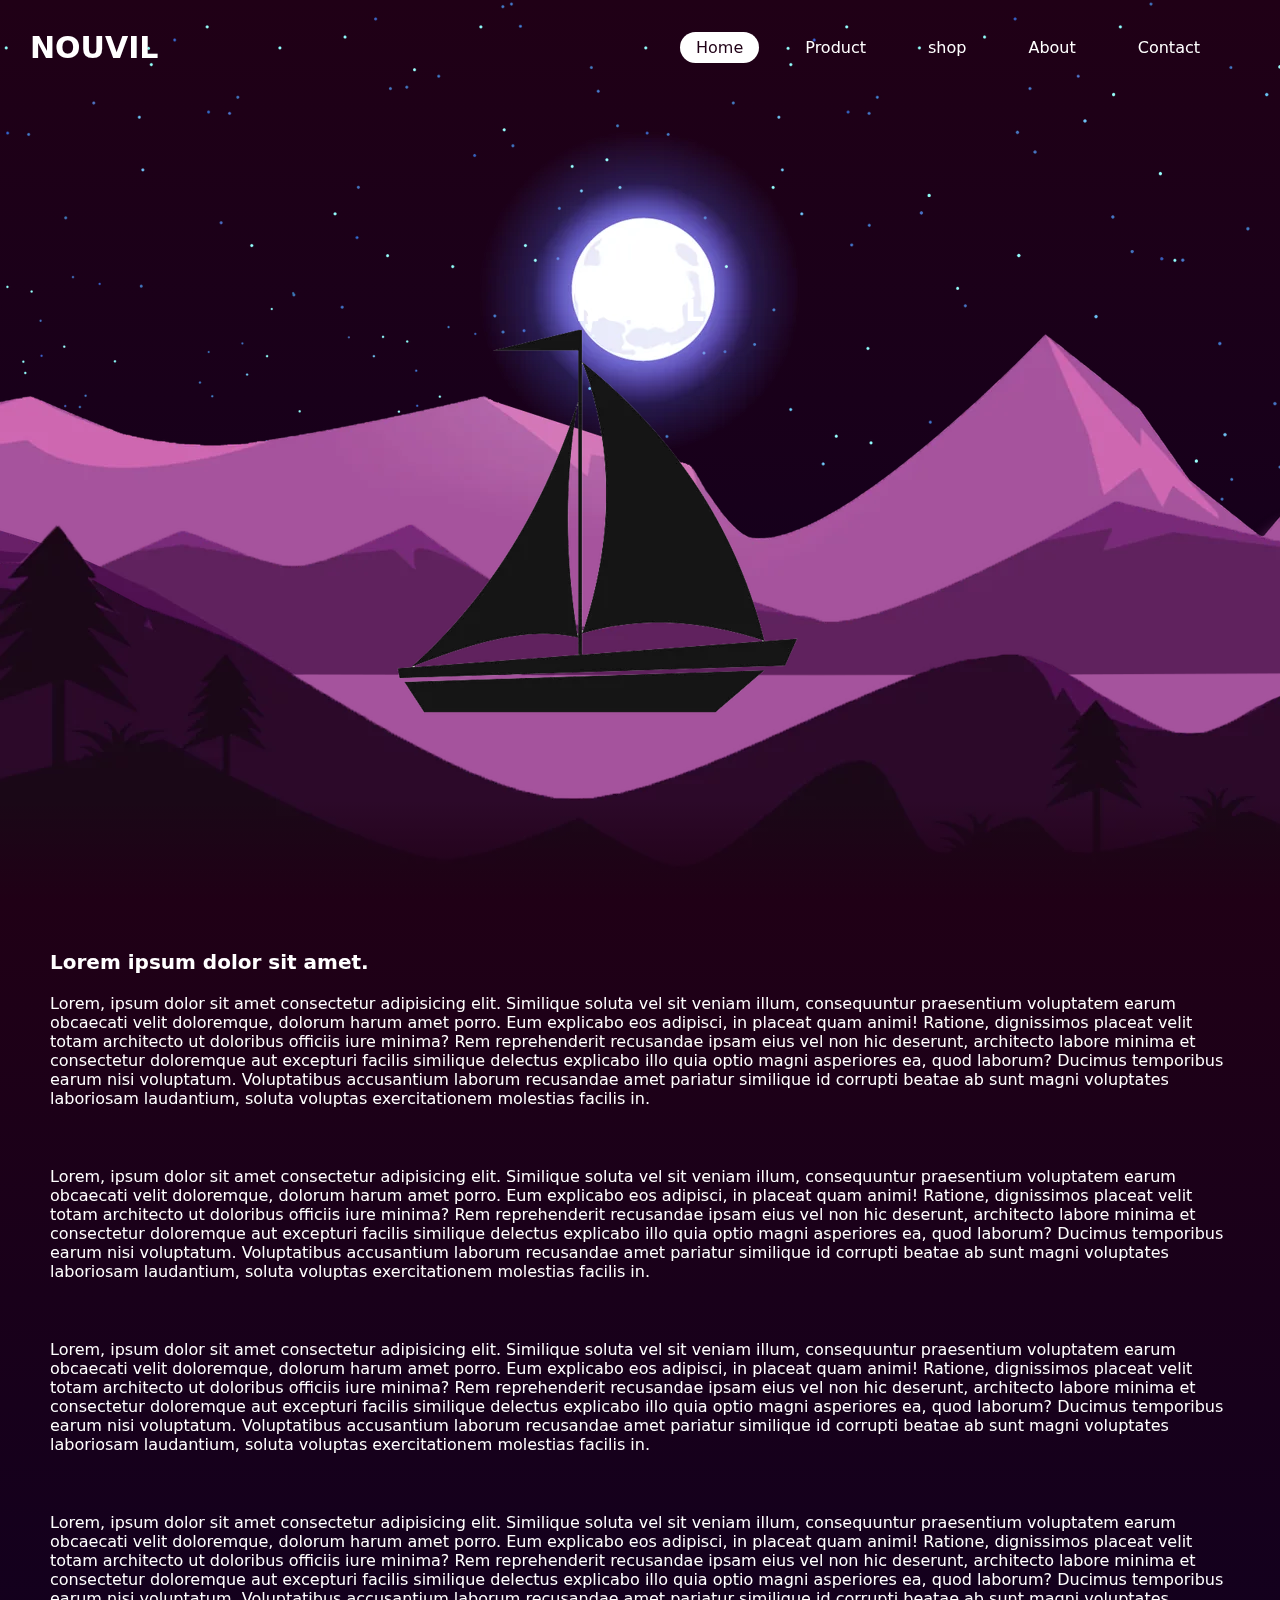
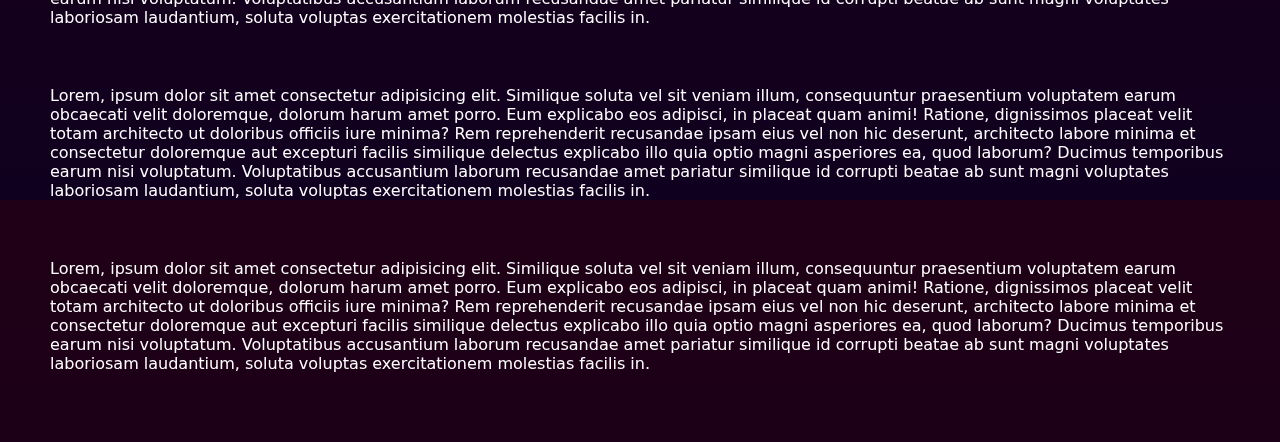
<file: index.html>
<!DOCTYPE html>
<html lang ="en">
    <head>
        <meta charset="UTF-8">
        <link rel="stylesheet" href="style.css">
        <title>Document</title>

    </head>
    <body>
        <!--make the header bar-->
        <header>
            <!-- the logo and the href is the  link of home-->
            <h2><a href="#" class="logo">Nouvil</a></h2> 
            <!--Nav par--> 
            <ul>
                <li><a href="#" class="active">Home</a></li>  <!--give home class active to make the button alway have the style shape-->
                <li><a href="#">Product</a></li>
                <li><a href="#">shop</a></li>
                <li><a href="#">About</a></li>
                <li><a href="#">Contact</a></li>
            </ul>
        </header>
        <!--image or main page section-->
        <section class="main">
            <img src="stars1.webp" id="stars">
            <h2 class="nouvil">nouvil</h2>
            <img src="moon2.webp" id="moon">
            <img src="mountains3.webp" id="mountains3">
            <img src="mountains4.webp" id="mountains4">
            <img src="river5.webp" id="river">
            <img src="boat6.webp" id="boat">
            <img src="mountains7.webp" id="mountains7">
        </section>
        <div class="content">
            <h2>Lorem ipsum dolor sit amet.</h2>
            <p>Lorem, ipsum dolor sit amet consectetur adipisicing elit. Similique soluta vel sit veniam illum, consequuntur praesentium voluptatem earum obcaecati velit doloremque, dolorum harum amet porro. Eum explicabo eos adipisci, in placeat quam animi! Ratione, dignissimos placeat velit totam architecto ut doloribus officiis iure minima? Rem reprehenderit recusandae ipsam eius vel non hic deserunt, architecto labore minima et consectetur doloremque aut excepturi facilis similique delectus explicabo illo quia optio magni asperiores ea, quod laborum? Ducimus temporibus earum nisi voluptatum. Voluptatibus accusantium laborum recusandae amet pariatur similique id corrupti beatae ab sunt magni voluptates laboriosam laudantium, soluta voluptas exercitationem molestias facilis in.</p><br>
            <p>Lorem, ipsum dolor sit amet consectetur adipisicing elit. Similique soluta vel sit veniam illum, consequuntur praesentium voluptatem earum obcaecati velit doloremque, dolorum harum amet porro. Eum explicabo eos adipisci, in placeat quam animi! Ratione, dignissimos placeat velit totam architecto ut doloribus officiis iure minima? Rem reprehenderit recusandae ipsam eius vel non hic deserunt, architecto labore minima et consectetur doloremque aut excepturi facilis similique delectus explicabo illo quia optio magni asperiores ea, quod laborum? Ducimus temporibus earum nisi voluptatum. Voluptatibus accusantium laborum recusandae amet pariatur similique id corrupti beatae ab sunt magni voluptates laboriosam laudantium, soluta voluptas exercitationem molestias facilis in.</p><br>
            <p>Lorem, ipsum dolor sit amet consectetur adipisicing elit. Similique soluta vel sit veniam illum, consequuntur praesentium voluptatem earum obcaecati velit doloremque, dolorum harum amet porro. Eum explicabo eos adipisci, in placeat quam animi! Ratione, dignissimos placeat velit totam architecto ut doloribus officiis iure minima? Rem reprehenderit recusandae ipsam eius vel non hic deserunt, architecto labore minima et consectetur doloremque aut excepturi facilis similique delectus explicabo illo quia optio magni asperiores ea, quod laborum? Ducimus temporibus earum nisi voluptatum. Voluptatibus accusantium laborum recusandae amet pariatur similique id corrupti beatae ab sunt magni voluptates laboriosam laudantium, soluta voluptas exercitationem molestias facilis in.</p><br>
            <p>Lorem, ipsum dolor sit amet consectetur adipisicing elit. Similique soluta vel sit veniam illum, consequuntur praesentium voluptatem earum obcaecati velit doloremque, dolorum harum amet porro. Eum explicabo eos adipisci, in placeat quam animi! Ratione, dignissimos placeat velit totam architecto ut doloribus officiis iure minima? Rem reprehenderit recusandae ipsam eius vel non hic deserunt, architecto labore minima et consectetur doloremque aut excepturi facilis similique delectus explicabo illo quia optio magni asperiores ea, quod laborum? Ducimus temporibus earum nisi voluptatum. Voluptatibus accusantium laborum recusandae amet pariatur similique id corrupti beatae ab sunt magni voluptates laboriosam laudantium, soluta voluptas exercitationem molestias facilis in.</p><br>
            <p>Lorem, ipsum dolor sit amet consectetur adipisicing elit. Similique soluta vel sit veniam illum, consequuntur praesentium voluptatem earum obcaecati velit doloremque, dolorum harum amet porro. Eum explicabo eos adipisci, in placeat quam animi! Ratione, dignissimos placeat velit totam architecto ut doloribus officiis iure minima? Rem reprehenderit recusandae ipsam eius vel non hic deserunt, architecto labore minima et consectetur doloremque aut excepturi facilis similique delectus explicabo illo quia optio magni asperiores ea, quod laborum? Ducimus temporibus earum nisi voluptatum. Voluptatibus accusantium laborum recusandae amet pariatur similique id corrupti beatae ab sunt magni voluptates laboriosam laudantium, soluta voluptas exercitationem molestias facilis in.</p><br>
            <p>Lorem, ipsum dolor sit amet consectetur adipisicing elit. Similique soluta vel sit veniam illum, consequuntur praesentium voluptatem earum obcaecati velit doloremque, dolorum harum amet porro. Eum explicabo eos adipisci, in placeat quam animi! Ratione, dignissimos placeat velit totam architecto ut doloribus officiis iure minima? Rem reprehenderit recusandae ipsam eius vel non hic deserunt, architecto labore minima et consectetur doloremque aut excepturi facilis similique delectus explicabo illo quia optio magni asperiores ea, quod laborum? Ducimus temporibus earum nisi voluptatum. Voluptatibus accusantium laborum recusandae amet pariatur similique id corrupti beatae ab sunt magni voluptates laboriosam laudantium, soluta voluptas exercitationem molestias facilis in.</p><br>
        </div>
        <script src="main.js"></script>
    </body>
</html>
</file>
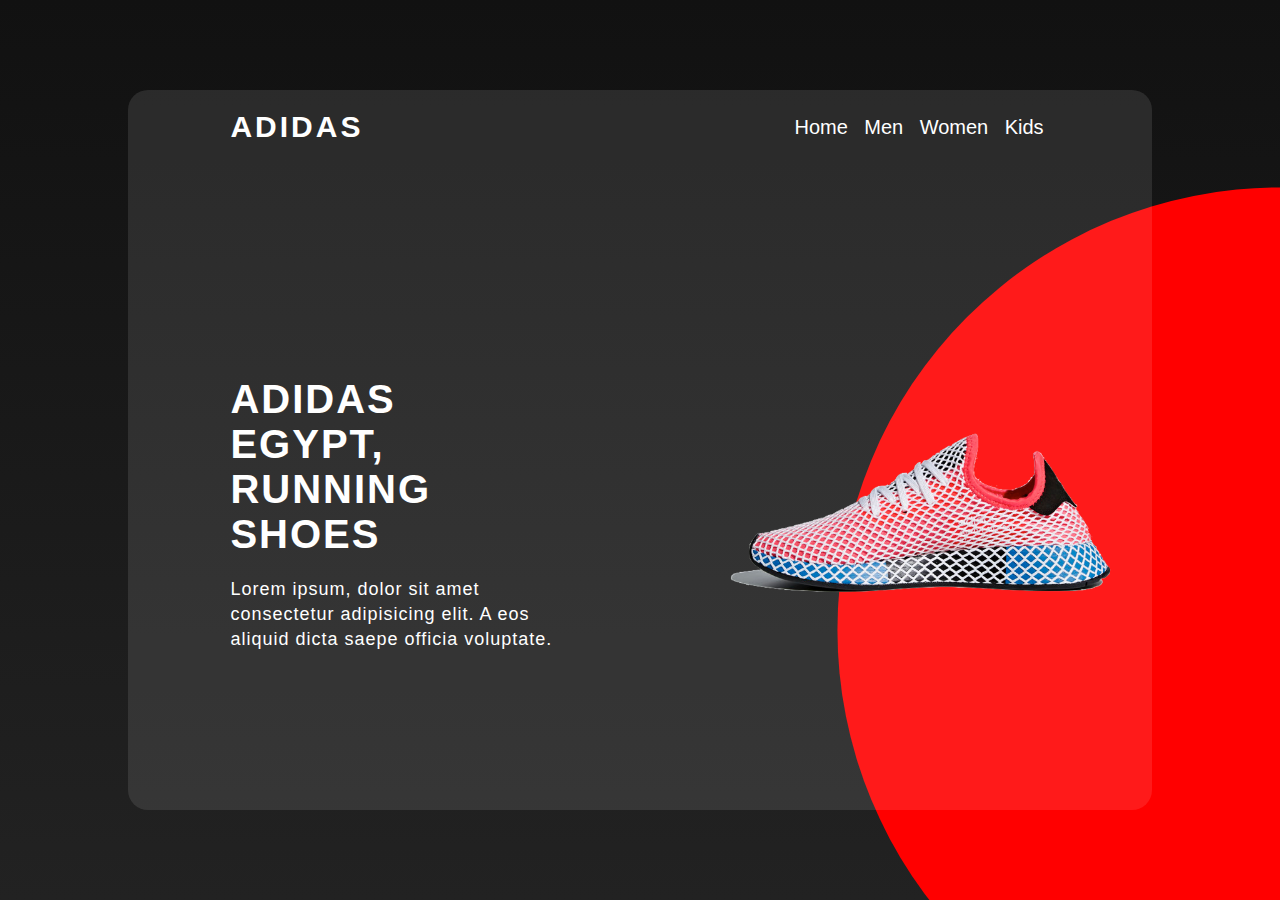
<file: Adidias-page/index.html>
<!DOCTYPE html>
<html>
    <head>
    <meta charset="UTF-8">
    <link rel="stylesheet" href="style.css">
    <title>Adidas</title>
</head>
<body>
    <div class="container">
        <nav>
            <a class="logo" href="#">Adidas</a>
            <ul>
                <li><a href="#">Home</a></li>
                <li><a href="#">Men</a></li>
                <li><a href="#">Women</a></li>
                <li><a href="#">Kids</a></li>
            </ul>
        </nav>
        <div class="content">
            <div class="text">
                <h2>Adidas Egypt, <br>
                Running Shoes</h2>
                <p>Lorem ipsum, dolor sit amet consectetur adipisicing elit. A eos aliquid dicta saepe officia voluptate.</p>
            </div>
            <div class="image">
                <img src="shoes.png">
            </div>
        </div>
    </div>
</body>

</html>
</file>
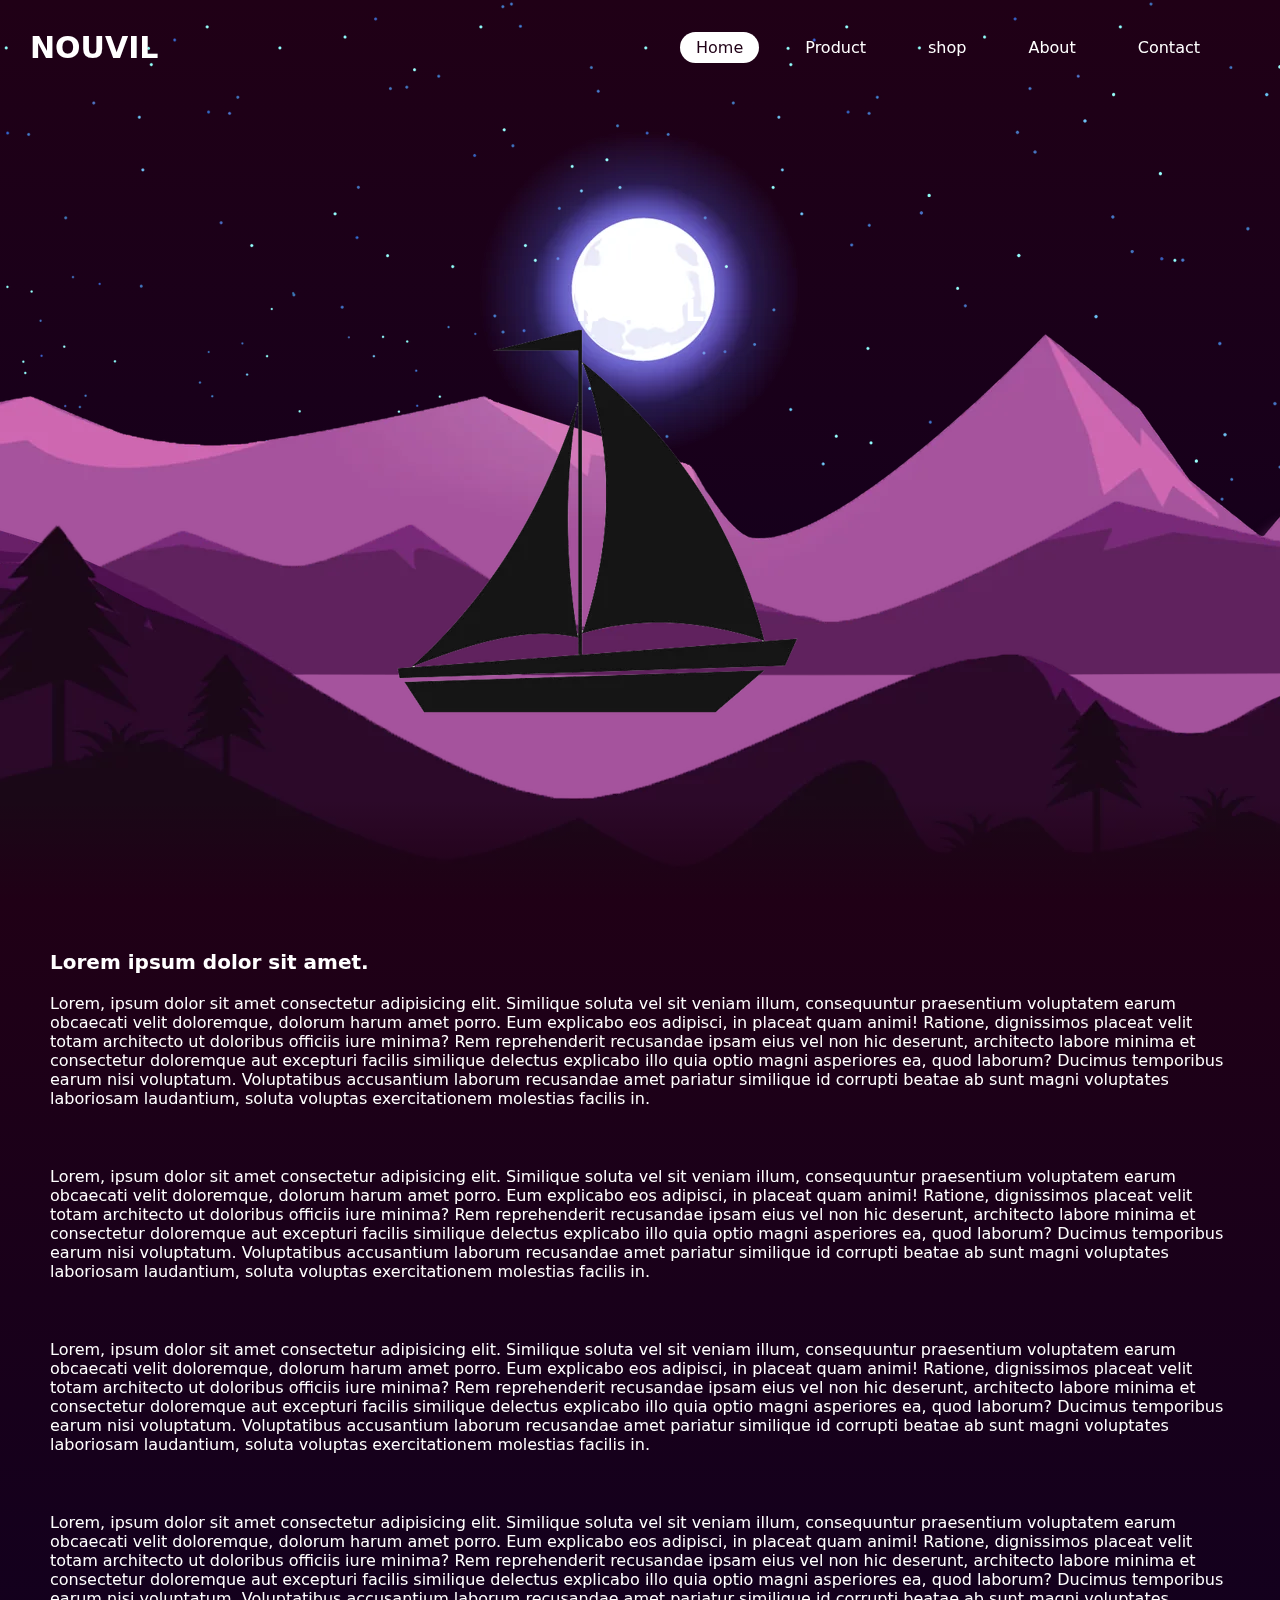
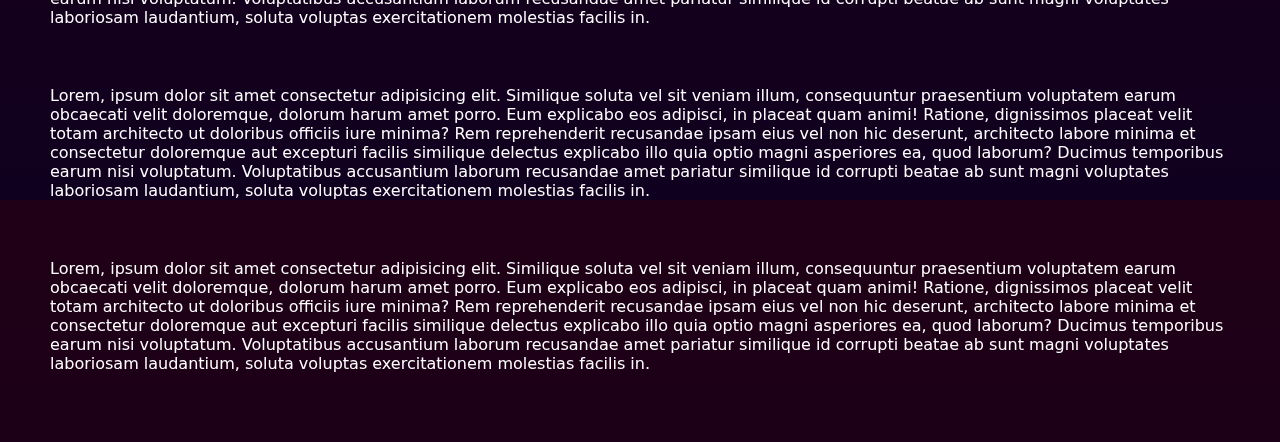
<file: An animated-page/index.html>
<!DOCTYPE html>
<html lang ="en">
    <head>
        <meta charset="UTF-8">
        <link rel="stylesheet" href="style.css">
        <title>Document</title>

    </head>
    <body>
        <!--make the header bar-->
        <header>
            <!-- the logo and the href is the  link of home-->
            <h2><a href="#" class="logo">Nouvil</a></h2> 
            <!--Nav par--> 
            <ul>
                <li><a href="#" class="active">Home</a></li>  <!--give home class active to make the button alway have the style shape-->
                <li><a href="#">Product</a></li>
                <li><a href="#">shop</a></li>
                <li><a href="#">About</a></li>
                <li><a href="#">Contact</a></li>
            </ul>
        </header>
        <!--image or main page section-->
        <section class="main">
            <img src="stars1.webp" id="stars">
            <h2 class="nouvil">nouvil</h2>
            <img src="moon2.webp" id="moon">
            <img src="mountains3.webp" id="mountains3">
            <img src="mountains4.webp" id="mountains4">
            <img src="river5.webp" id="river">
            <img src="boat6.webp" id="boat">
            <img src="mountains7.webp" id="mountains7">
        </section>
        <div class="content">
            <h2>Lorem ipsum dolor sit amet.</h2>
            <p>Lorem, ipsum dolor sit amet consectetur adipisicing elit. Similique soluta vel sit veniam illum, consequuntur praesentium voluptatem earum obcaecati velit doloremque, dolorum harum amet porro. Eum explicabo eos adipisci, in placeat quam animi! Ratione, dignissimos placeat velit totam architecto ut doloribus officiis iure minima? Rem reprehenderit recusandae ipsam eius vel non hic deserunt, architecto labore minima et consectetur doloremque aut excepturi facilis similique delectus explicabo illo quia optio magni asperiores ea, quod laborum? Ducimus temporibus earum nisi voluptatum. Voluptatibus accusantium laborum recusandae amet pariatur similique id corrupti beatae ab sunt magni voluptates laboriosam laudantium, soluta voluptas exercitationem molestias facilis in.</p><br>
            <p>Lorem, ipsum dolor sit amet consectetur adipisicing elit. Similique soluta vel sit veniam illum, consequuntur praesentium voluptatem earum obcaecati velit doloremque, dolorum harum amet porro. Eum explicabo eos adipisci, in placeat quam animi! Ratione, dignissimos placeat velit totam architecto ut doloribus officiis iure minima? Rem reprehenderit recusandae ipsam eius vel non hic deserunt, architecto labore minima et consectetur doloremque aut excepturi facilis similique delectus explicabo illo quia optio magni asperiores ea, quod laborum? Ducimus temporibus earum nisi voluptatum. Voluptatibus accusantium laborum recusandae amet pariatur similique id corrupti beatae ab sunt magni voluptates laboriosam laudantium, soluta voluptas exercitationem molestias facilis in.</p><br>
            <p>Lorem, ipsum dolor sit amet consectetur adipisicing elit. Similique soluta vel sit veniam illum, consequuntur praesentium voluptatem earum obcaecati velit doloremque, dolorum harum amet porro. Eum explicabo eos adipisci, in placeat quam animi! Ratione, dignissimos placeat velit totam architecto ut doloribus officiis iure minima? Rem reprehenderit recusandae ipsam eius vel non hic deserunt, architecto labore minima et consectetur doloremque aut excepturi facilis similique delectus explicabo illo quia optio magni asperiores ea, quod laborum? Ducimus temporibus earum nisi voluptatum. Voluptatibus accusantium laborum recusandae amet pariatur similique id corrupti beatae ab sunt magni voluptates laboriosam laudantium, soluta voluptas exercitationem molestias facilis in.</p><br>
            <p>Lorem, ipsum dolor sit amet consectetur adipisicing elit. Similique soluta vel sit veniam illum, consequuntur praesentium voluptatem earum obcaecati velit doloremque, dolorum harum amet porro. Eum explicabo eos adipisci, in placeat quam animi! Ratione, dignissimos placeat velit totam architecto ut doloribus officiis iure minima? Rem reprehenderit recusandae ipsam eius vel non hic deserunt, architecto labore minima et consectetur doloremque aut excepturi facilis similique delectus explicabo illo quia optio magni asperiores ea, quod laborum? Ducimus temporibus earum nisi voluptatum. Voluptatibus accusantium laborum recusandae amet pariatur similique id corrupti beatae ab sunt magni voluptates laboriosam laudantium, soluta voluptas exercitationem molestias facilis in.</p><br>
            <p>Lorem, ipsum dolor sit amet consectetur adipisicing elit. Similique soluta vel sit veniam illum, consequuntur praesentium voluptatem earum obcaecati velit doloremque, dolorum harum amet porro. Eum explicabo eos adipisci, in placeat quam animi! Ratione, dignissimos placeat velit totam architecto ut doloribus officiis iure minima? Rem reprehenderit recusandae ipsam eius vel non hic deserunt, architecto labore minima et consectetur doloremque aut excepturi facilis similique delectus explicabo illo quia optio magni asperiores ea, quod laborum? Ducimus temporibus earum nisi voluptatum. Voluptatibus accusantium laborum recusandae amet pariatur similique id corrupti beatae ab sunt magni voluptates laboriosam laudantium, soluta voluptas exercitationem molestias facilis in.</p><br>
            <p>Lorem, ipsum dolor sit amet consectetur adipisicing elit. Similique soluta vel sit veniam illum, consequuntur praesentium voluptatem earum obcaecati velit doloremque, dolorum harum amet porro. Eum explicabo eos adipisci, in placeat quam animi! Ratione, dignissimos placeat velit totam architecto ut doloribus officiis iure minima? Rem reprehenderit recusandae ipsam eius vel non hic deserunt, architecto labore minima et consectetur doloremque aut excepturi facilis similique delectus explicabo illo quia optio magni asperiores ea, quod laborum? Ducimus temporibus earum nisi voluptatum. Voluptatibus accusantium laborum recusandae amet pariatur similique id corrupti beatae ab sunt magni voluptates laboriosam laudantium, soluta voluptas exercitationem molestias facilis in.</p><br>
        </div>
        <script src="main.js"></script>
    </body>
</html>
</file>
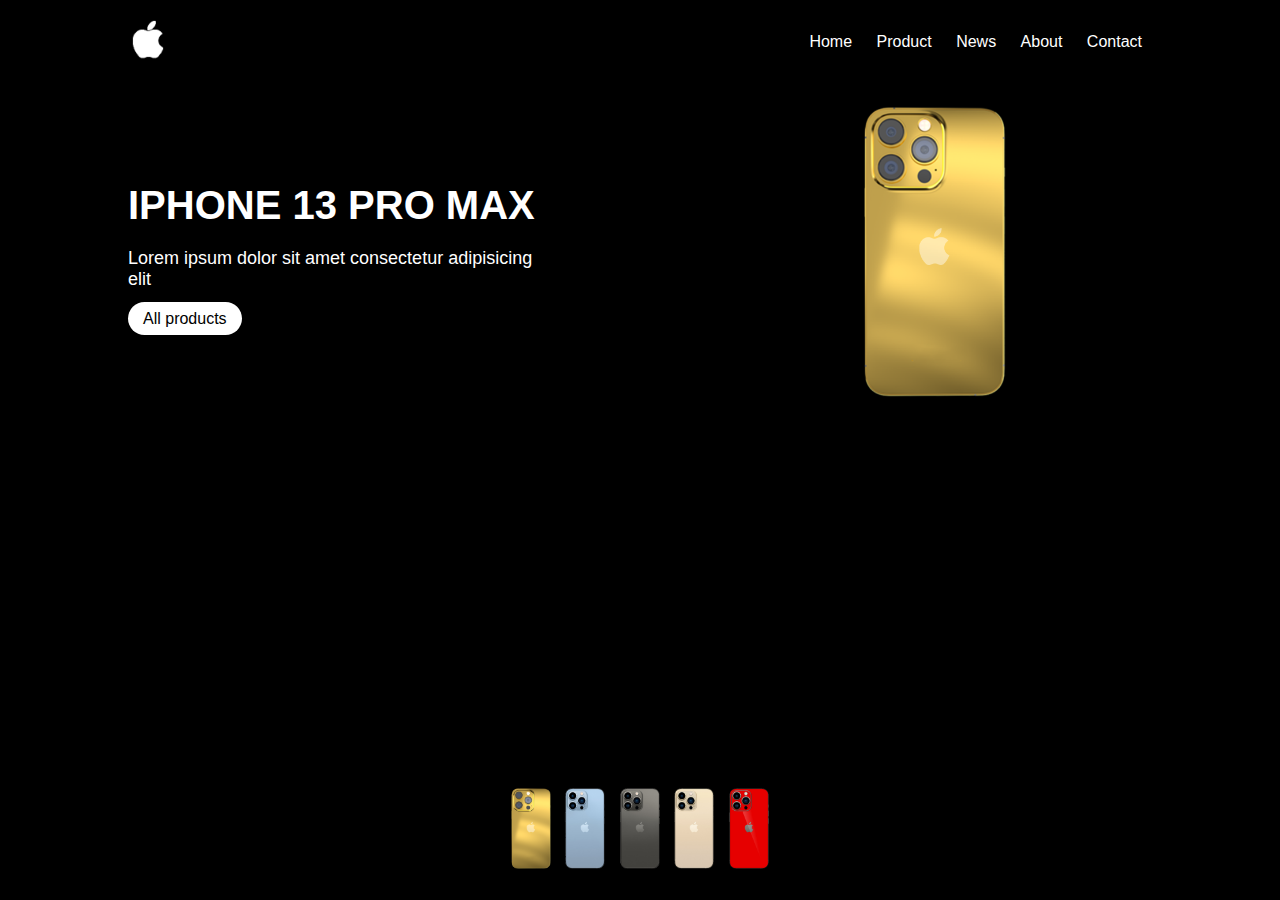
<file: iphone-page/index.html>
<!DOCTYPE html>
<html lang ="en">
    <head>
        <meta charset="UTF-8">
        <link rel="stylesheet" href="style.css">
        <title>Document</title>

    </head>
    <body>
        <div class="container">
            <header>
                <a href="#"><img src="imgs/logo.png" class="logo"></a>
                <ul>
                    <li><a href="#">Home</a></li>
                    <li><a href="#">Product</a></li>
                    <li><a href="#">News</a></li>
                    <li><a href="#">About</a></li>
                    <li><a href="#">Contact</a></li>
                </ul>
            </header>
            <div class="content">
                <div class="text">
                    <h2>iphone 13 pro max</h2>
                    <p>Lorem ipsum dolor sit amet consectetur adipisicing elit</p>
                    <a href="#" >All products</a>
                </div>
                <div class="image">
                    <img class="img" src="imgs/0.png">
                </div>
            </div>
            <div class="icons">
                <img onclick="phones(this.src);colors('#000')" src="imgs/0.png" >
                <img onclick="phones(this.src);colors('#247ec8')" src="imgs/1.png" >
                <img onclick="phones(this.src);colors('#1e1e1e')" src="imgs/2.png" >
                <img onclick="phones(this.src);colors('#c79b53')" src="imgs/3.png" >
                <img onclick="phones(this.src);colors('#c82525')" src="imgs/4.png" >

            </div>
        </div>
       
        <script src="main.js"></script>
    </body>
</html>
</file>
<file: style.css>
*{
    margin: 0;
    padding: 0;
}

body{
    background:linear-gradient(#200016,#10001f) ;
    height: 100vh; /*الطول هيبقى بنفس طول الشاشة ايا كان طولها*/
    font-family: system-ui; 

}

a{
    text-decoration: none;  /*remove the underline from links */
    color: #fff;
}
header{
    position: absolute;  /*to make the stars background behind the  nav par i need to do those three things*/
    width:95%;
    z-index: 100;
    display: flex;  /* بتخلي الهيدر يبقى جمب الليست*/
    justify-content: space-between; /*عشان احطهم الناحية التانية*/
    align-items: center; /*نزلت اللوجو لتحت شوية */
    margin: 30px; 
}

/*change the class logo shape*/
header .logo
{
    font-size: 30px;
    text-transform: uppercase;
}

/* adjust the space in the ul list */
header ul{
    display: flex;
    justify-content: center;
    align-items: center; /*make them in one line*/
    list-style: none;  /*remove dot list*/
}

header ul li{
    margin-right: 30px; /* sperate between them with 30px between each li*/

}

header ul li a{
    padding: 6px 16px; /* i need this padding to make the button of the nav*/
    border-radius: 30px;  /* to make the button circular*/
}

/*hover: when i stand on any button i want the following happen**/
header ul li a:hover, .active{   /*menstion active class to make the white button always exit*/
    background:#fff; /*change the background to white*/
    color: #200016;  /*change the font color to this color*/
}

/*give the parent position relative*/
.main{
    position: relative;
    height: 100vh;
    width: 100%;
    display: flex;
    justify-content: center; /*in center of x axis*/
    align-items: center;   /*in center of y axis*/
    overflow: hidden;  /*to make the moon when it move hiddhen*/
}
/*here we gonna do the effect of marge the two picture*/
.main::after
{
    content: ''; /* empty content*/
    position: absolute; /*give it the absolute position so can i control the position */
    bottom: 0;  /* the position of start*/
    height: 100px;  /*give it size*/
    width: 100%;
    /*make a background and give it a gradirnt with the puruple and empty color , and finaly make this gradient from bottom to top*/
    background: linear-gradient(to top, #200016,transparent );
}

/*give to the children absolute position to  that make all the imgs  in one bage*/ 
.main img{
    position: absolute;
    width:100%; /*give the children the same size of the parent*/
    height: 100vh;
    object-fit: cover; /*عشان الصورة تبقى مش مضغوطة وتاخد حجم الكافر */

}
/*add effect screen on the moon picture*/
#moon{
    mix-blend-mode: screen;
    transform: translateY(100px) ;  /*move the moon at the +y to move down*/
}
/*to write the noveil word under the moon*/
.nouvil{
    color: #fff;
    font-size: 30px;
    text-transform: uppercase;
    transform: translateY(-140px); /*move the nouvil in the -y to move up*/
}

.content{
    color: #fff;
    padding: 30px;
}
.content h2{
    margin:20px;
    font-size: 20px;

}

.content p{
     margin:20px;
}
</file>
<file: Adidias-page/style.css>
*{
    margin: 0;
    padding: 0;
    font-family: sans-serif;
}

body{
    background:linear-gradient(#111,#222) ;
    height: 100vh;
    width: 100%;
    display: flex;
    justify-content: center; /* center in x axis*/
    align-items: center;/*center in y axis*/
}
/*to make a circuit that means we will add the circuit after (gamb)body*/
body::after{
    content: '';
    width: 100%;
    height: 100%;
    background: red;
    position: absolute;  /*5ala elsaf kolaha ttmly*/ 
    clip-path: circle(40% at right 70%) ;
    z-index: -1;

}
.container{
    width: 80%;
    height: 80%;
    background: rgba(255,255,255,0.1);
    border-radius: 20px;
    overflow: hidden;
}

nav {
    display: flex;
    justify-content: space-between;
    align-items: center;
    width: 80%;
    margin: auto;
    padding: 20px 0;
}

nav .logo{
    color: #fff;
    text-decoration: none;
    font-size: 30px;
    text-transform: uppercase;
    letter-spacing: 3px;
    font-weight: 700;
}
nav ul li{
    display: inline-block;  /*خلاهم جمب بعض*/
    margin: 0 6px ;
}

nav ul li a{
    color: #fff;
    text-decoration: none;
    font-size: 20px;
    font-weight: 500;
}

nav ul li a:hover{
    color:red;
}

.content{
    display: flex;
    justify-content: space-between;
    align-items: center;
    height: 100%;
    width: 80%;
    margin: auto;
}

.content .text{
    color: #fff;
    width: 40%;
}

.content .text h2{
    font-size: 40px;
    text-transform: uppercase;
    font-weight: 700;
    letter-spacing: 2px;
}

.content .text p{
    font-size: 18px;
    margin: 20px 0;
    line-height: 25px;
    letter-spacing: 1px;
}

.content .image{
    width: 40%;

}
.content .image img{
    width: 400px;
}

/*to make the site resposive*/
@media (min-width:950px) and (max-width:1150px){
.content .image img{
    width: 300px;
}

    
}
@media(max-width:950px){

    .content,nav{
        flex-direction: column;
        justify-content: center; /*هسنترهم عشان يبقوا تحت بعض*/
    }
    
    .content .image, .content .text{
        width:80%;
    }
    body::after{
        clip-path: circle(50% at bottom);
    }
}
</file>
<file: An animated-page/style.css>
*{
    margin: 0;
    padding: 0;
}

body{
    background:linear-gradient(#200016,#10001f) ;
    height: 100vh; /*الطول هيبقى بنفس طول الشاشة ايا كان طولها*/
    font-family: system-ui; 

}

a{
    text-decoration: none;  /*remove the underline from links */
    color: #fff;
}
header{
    position: absolute;  /*to make the stars background behind the  nav par i need to do those three things*/
    width:95%;
    z-index: 100;
    display: flex;  /* بتخلي الهيدر يبقى جمب الليست*/
    justify-content: space-between; /*عشان احطهم الناحية التانية*/
    align-items: center; /*نزلت اللوجو لتحت شوية */
    margin: 30px; 
}

/*change the class logo shape*/
header .logo
{
    font-size: 30px;
    text-transform: uppercase;
}

/* adjust the space in the ul list */
header ul{
    display: flex;
    justify-content: center;
    align-items: center; /*make them in one line*/
    list-style: none;  /*remove dot list*/
}

header ul li{
    margin-right: 30px; /* sperate between them with 30px between each li*/

}

header ul li a{
    padding: 6px 16px; /* i need this padding to make the button of the nav*/
    border-radius: 30px;  /* to make the button circular*/
}

/*hover: when i stand on any button i want the following happen**/
header ul li a:hover, .active{   /*menstion active class to make the white button always exit*/
    background:#fff; /*change the background to white*/
    color: #200016;  /*change the font color to this color*/
}

/*give the parent position relative*/
.main{
    position: relative;
    height: 100vh;
    width: 100%;
    display: flex;
    justify-content: center; /*in center of x axis*/
    align-items: center;   /*in center of y axis*/
    overflow: hidden;  /*to make the moon when it move hiddhen*/
}
/*here we gonna do the effect of marge the two picture*/
.main::after
{
    content: ''; /* empty content*/
    position: absolute; /*give it the absolute position so can i control the position */
    bottom: 0;  /* the position of start*/
    height: 100px;  /*give it size*/
    width: 100%;
    /*make a background and give it a gradirnt with the puruple and empty color , and finaly make this gradient from bottom to top*/
    background: linear-gradient(to top, #200016,transparent );
}

/*give to the children absolute position to  that make all the imgs  in one bage*/ 
.main img{
    position: absolute;
    width:100%; /*give the children the same size of the parent*/
    height: 100vh;
    object-fit: cover; /*عشان الصورة تبقى مش مضغوطة وتاخد حجم الكافر */

}
/*add effect screen on the moon picture*/
#moon{
    mix-blend-mode: screen;
    transform: translateY(100px) ;  /*move the moon at the +y to move down*/
}
/*to write the noveil word under the moon*/
.nouvil{
    color: #fff;
    font-size: 30px;
    text-transform: uppercase;
    transform: translateY(-140px); /*move the nouvil in the -y to move up*/
}

.content{
    color: #fff;
    padding: 30px;
}
.content h2{
    margin:20px;
    font-size: 20px;

}

.content p{
     margin:20px;
}
</file>
<file: iphone-page/style.css>
*{
    margin: 0;
    padding: 0;
    font-family: sans-serif;
}


.container{
    background: black;
    min-height: 100vh;
    width: 100%;
    overflow: hidden;
    position: relative;
}

header{
    display: flex;
    justify-content: space-between;
    align-items: center;  
    width: 80%;
    margin: auto; /*بوسطنها شوية*/
    padding: 20px 0;

}
.logo{
    width: 40px;

}

ul li{
    display: inline-block;  /* وبتشيب النقط السودا ,هيجيبهم جمب بعض*/


}
ul li a{
color: #fff;
text-decoration: none; /*اشيل الخطوط اللي من تحت*/
margin: 0 10px; /*ابعد كل كلمة عن التانية */

}


.content{
    display: flex;
    justify-content: space-between;
    align-items: center;
    width: 80%;
    margin: auto; /*وسطنهم*/

}

.content .text{
    color: #fff;
    width: 40%; /*اخر مكان الكتابة بتوصل ليه*/

}

.content .text h2{
    text-transform: uppercase;
    font-size: 40px;
  
}

.content .text p{
    font-size: 18px;
    margin: 20px 0;
}
.content .text a{
    text-decoration: none;
    background: #fff;
    color: #000;
    padding: 8px 15px ;
    border-radius: 20px;
}

.content .image{

    width: 30%;
}

.content .image img{
    width: 180px;
}

.icons
{
    position: absolute;
    bottom: 20px;
    left: 50%; /*علشان اعرف اسنترها*/
    transform: translateX(-50%);
}

.icons img{
    width: 50px ;
    transition: 0.5s; /*delay*/

}

.icons img:hover{
    transform: scale(1.2);  /*يعني لو وقفت عليها الاسكيل بتاعي يكبر ب 1.2*/
}
</file>
